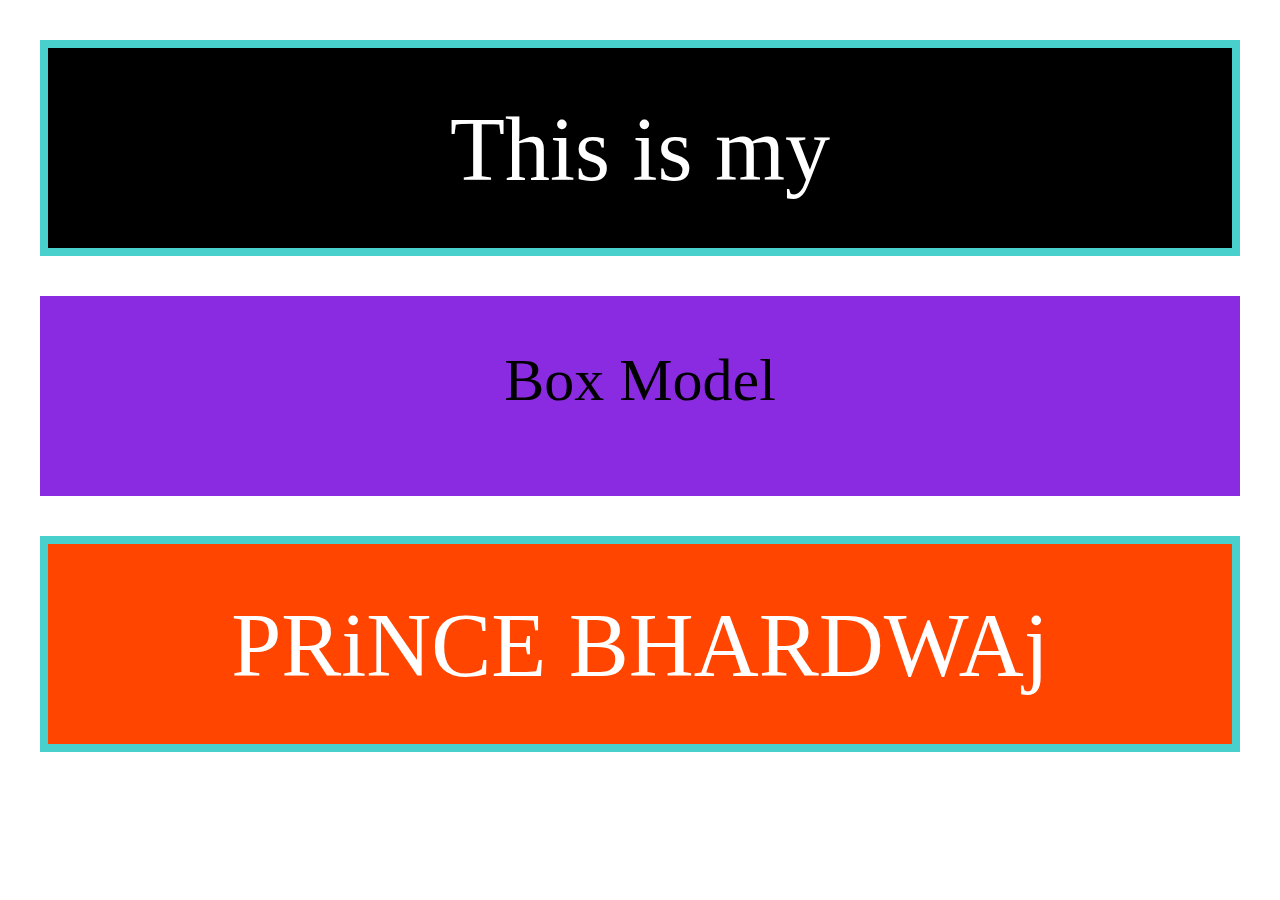
<file: codealong1/index.html>
<!DOCTYPE html>
<html lang="en">

<head>
    <meta charset="UTF-8">
    <meta name="viewport" content="width=device-width, initial-scale=1.0">
    <title>Box Model</title>
    <style>
        * {
            padding: 0;
            margin: 0;
        }

        #box1 {
            background-color: black;
            color: white;
            padding: 50px 0px 50px 0px;
            margin: 40px;
            text-align: center;
            font-size: 90px;
            border: 8px solid mediumturquoise;
            height: 100px;
        }

        #box2 {
            background-color: blueviolet;
            color: black;
            padding: 50px 0px;
            margin: 40px;
            text-align: center;
            font-size: medium;
            height: 100px;
            font-size: 60px;
        }

        #box3 {
            background-color: orangered;
            color: white;
            flex-direction: column;
            font-weight: 300;
            padding: 50px 0px;
            margin: 40px;
            text-align: center;
            font-size: 90px;
            border: 8px solid mediumturquoise;
            height: 100px;
            font-family: cursive;
        }
    </style>
</head>

<body>
    <div id="box1">
        This is my
    </div>
    <div id="box2">
        Box Model
    </div>
    <div id="box3">
        PRiNCE BHARDWAj
    </div>
</body>

</html>
</file>
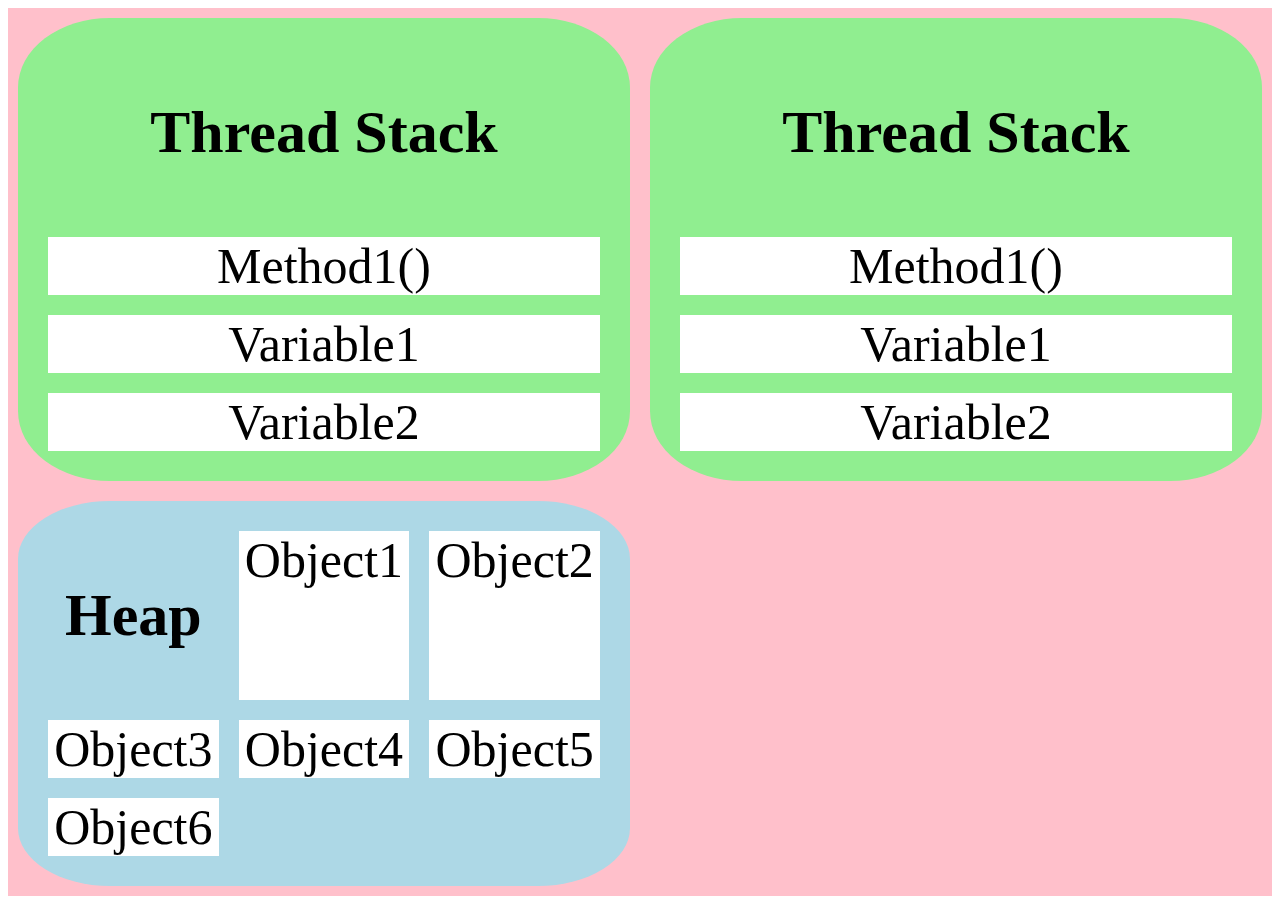
<file: codeAlong2/index.html>
<!DOCTYPE html>
<html lang="en">

<head>
    <meta charset="UTF-8">
    <meta name="viewport" content="width=device-width, initial-scale=1.0">
    <title>Code2</title>
    <link rel="stylesheet" href="style.css">
</head>

<body>
    <div class="grid-container1">
        <div class="grid-container2">
            <h3>Thread Stack</h3>
            <div>Method1()</div>
            <div>Variable1</div>
            <div>Variable2</div>
        </div>
        <div class="grid-container3">
            <h3>Thread Stack</h3>
            <div>Method1()</div>
            <div>Variable1</div>
            <div>Variable2</div>
        </div>
        <div class="grid-container4">
            <h3>Heap</h3>
            <div>Object1</div>
            <div>Object2</div>
            <div>Object3</div>
            <div>Object4</div>
            <div>Object5</div>
            <div>Object6</div>
        </div>
    </div>
</body>

</html>
</file>
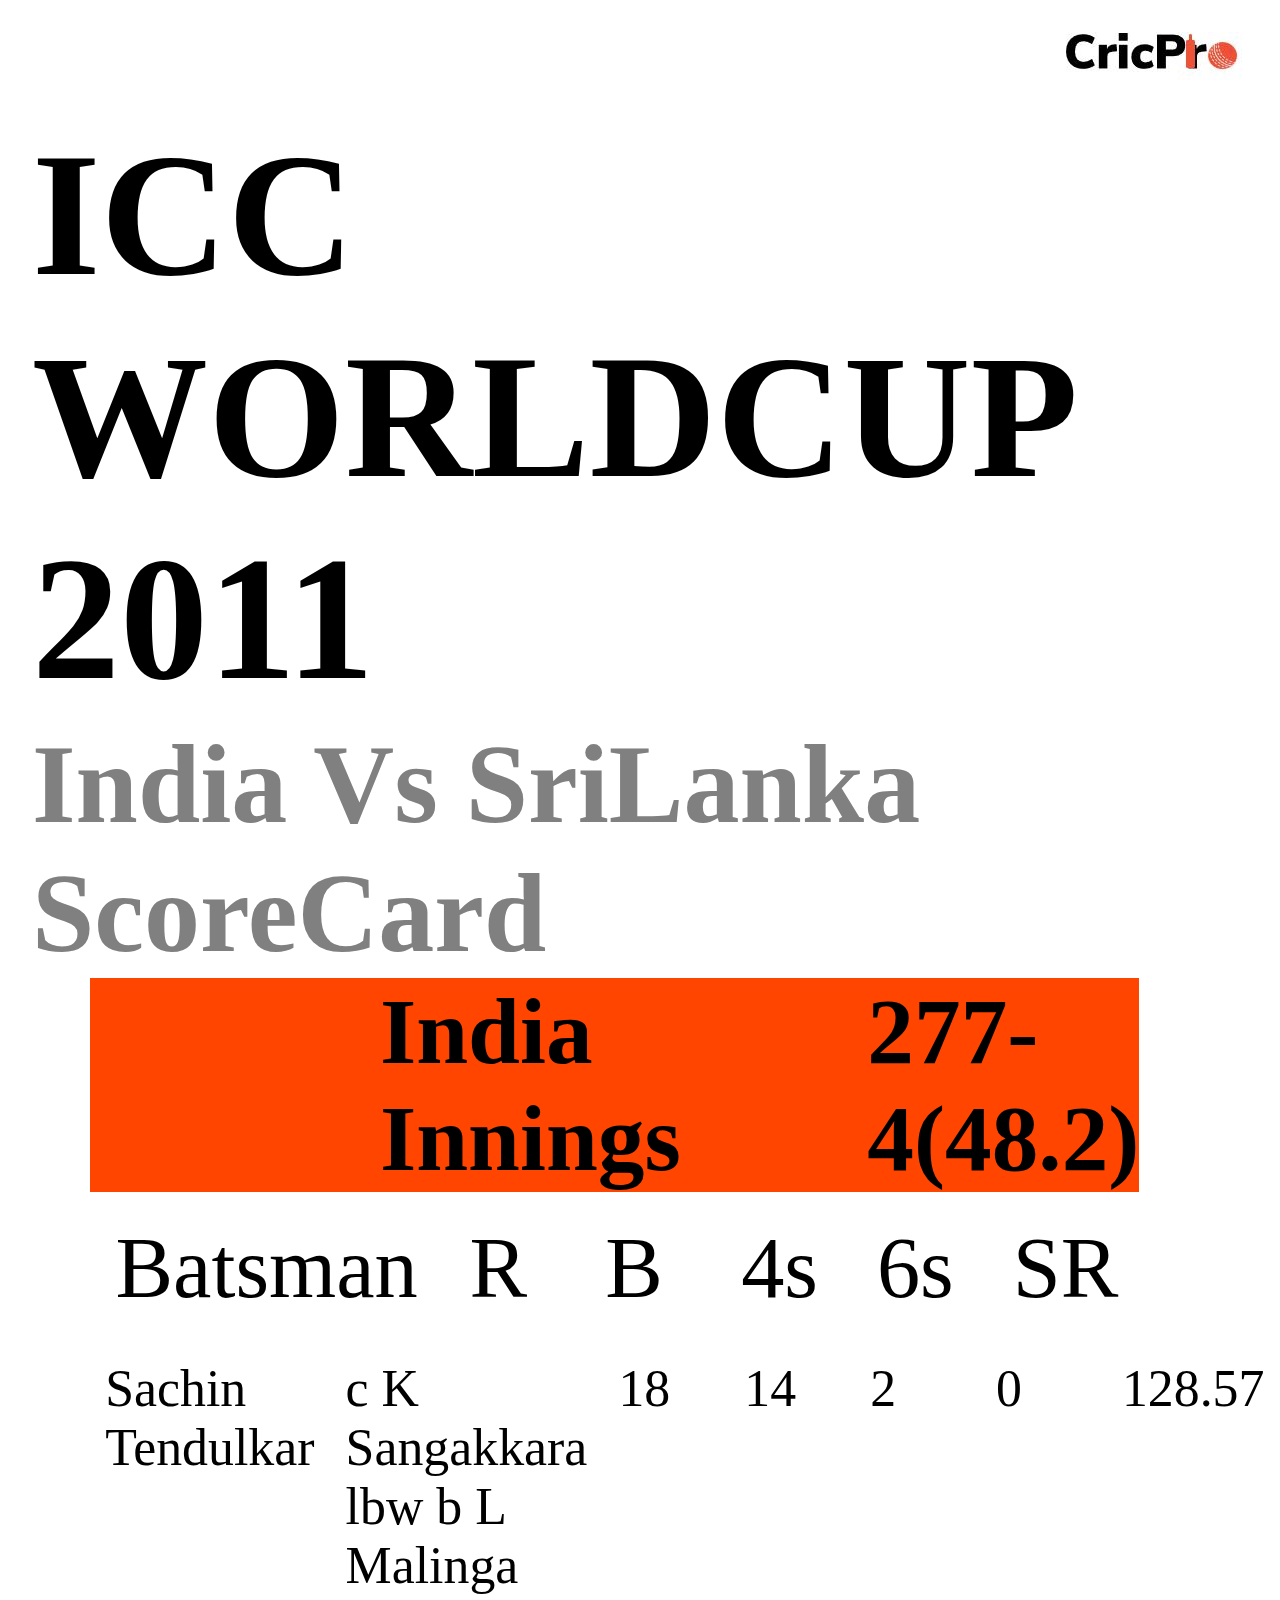
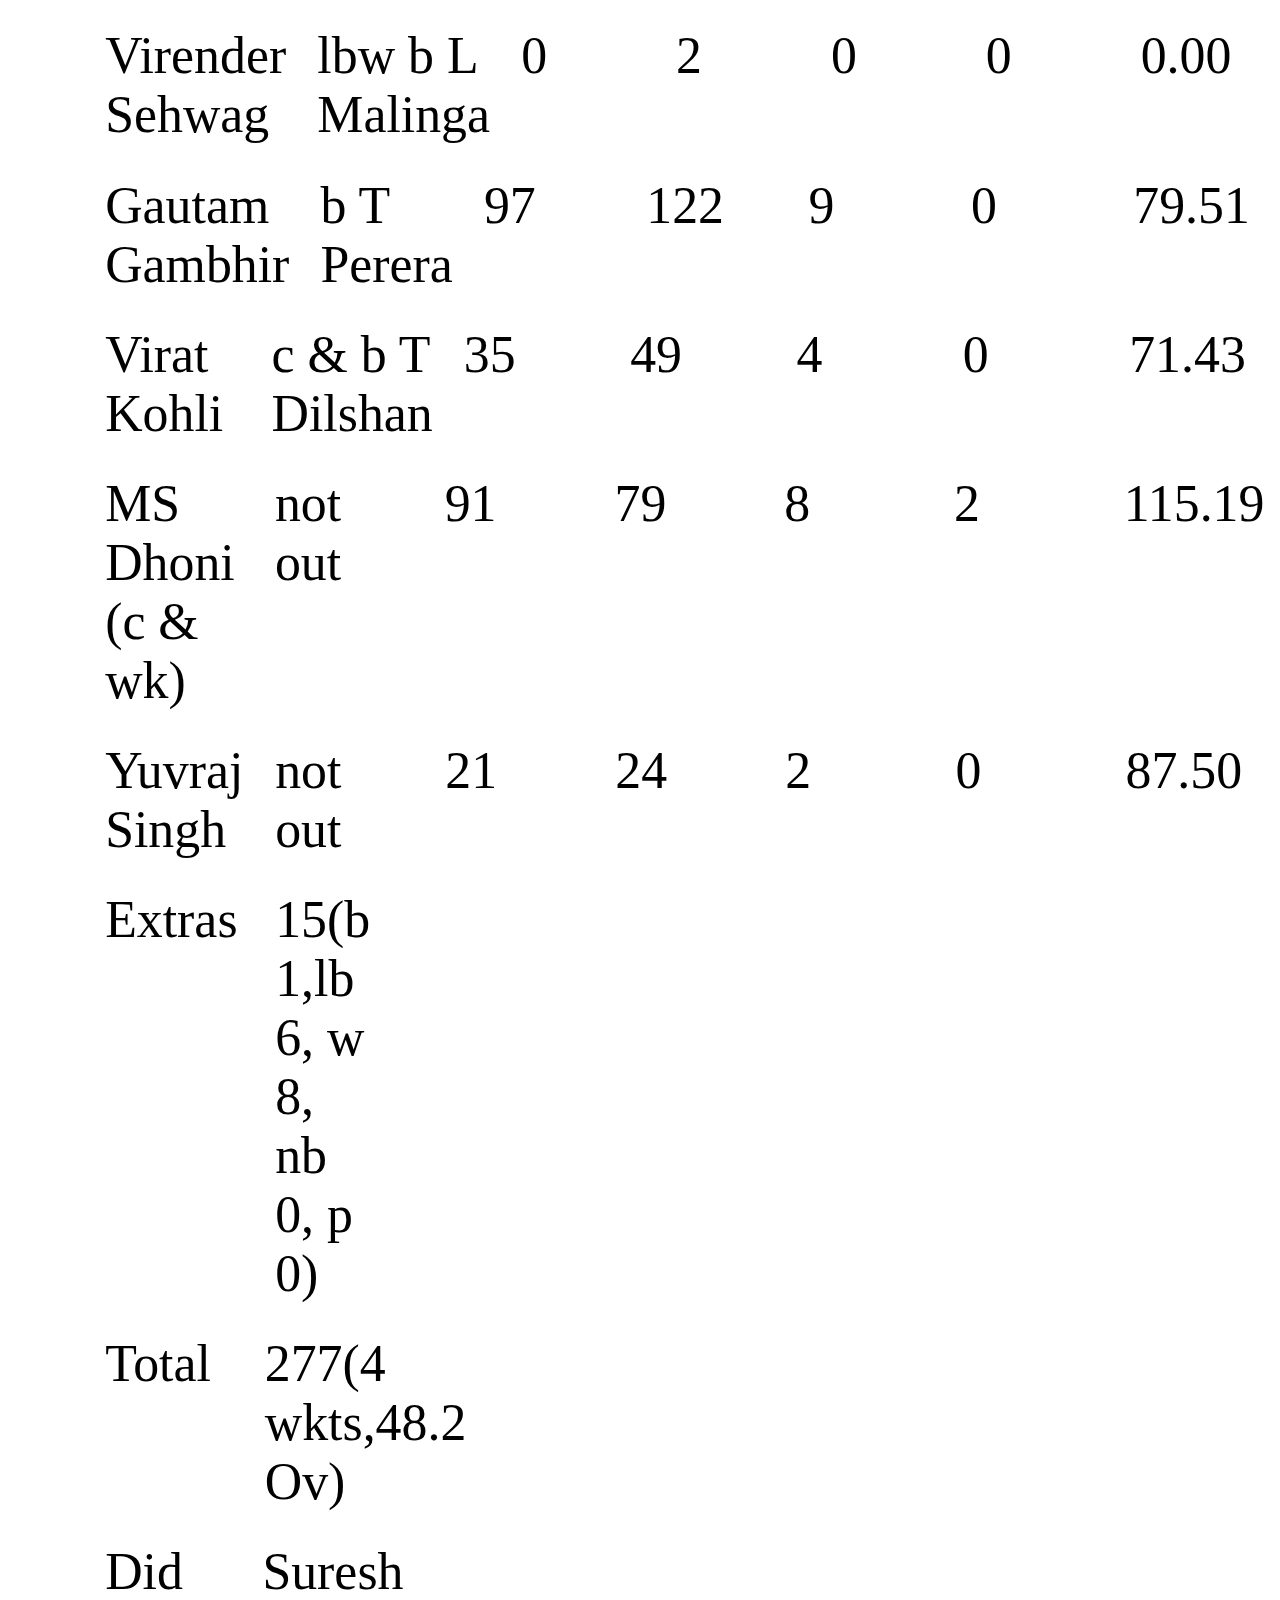
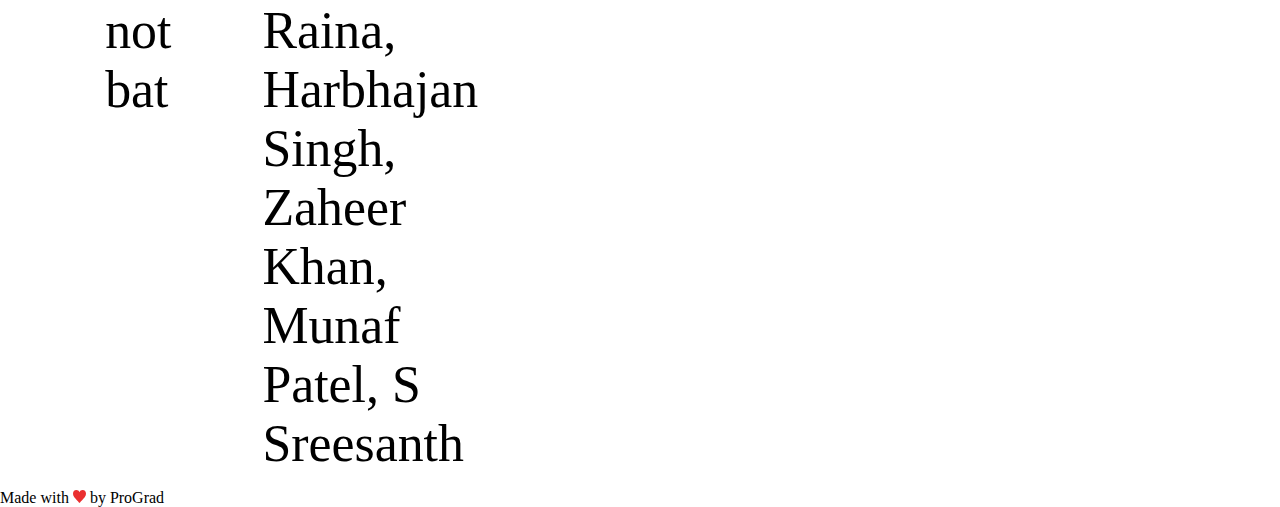
<file: lab1-day1-cric-pro/index.html>
<!DOCTYPE html>
<html lang="en">

<head>
    <meta charset="UTF-8">
    <meta name="viewport" content="width=device-width, initial-scale=1.0">
    <title>CricPro</title>
    <link rel="stylesheet" href="style.css">
</head>

<body>
    <!-- Type your cod<e here -->
    <nav class="nav">
        <nav class="cricprologo"><img src="./assets/Logo.JPG" alt="logo"></nav>
    </nav>

    <section id="section-container">
        <h1>ICC WORLDCUP 2011</h1>
        <h3>India Vs SriLanka ScoreCard</h3>
        <div id="table">
            <div>
                <div>India Innings</div>
                <div>277-4(48.2)</div>
            </div>
        </div>
        <div id="row1">
            <div>Batsman</div>
            <div>R</div>
            <div>B</div>
            <div>4s</div>
            <div>6s</div>
            <div>SR</div>
        </div>
        <div id="row2">
            <div>Sachin Tendulkar</div>
            <div>c K Sangakkara lbw b L Malinga</div>
            <div>18</div>
            <div>14</div>
            <div>2</div>
            <div>0</div>
            <div>128.57</div>
        </div>
        <div id="row3">
            <div>Virender Sehwag</div>
            <div>lbw b L Malinga</div>
            <div>0</div>
            <div>2</div>
            <div>0</div>
            <div>0</div>
            <div>0.00</div>
        </div>
        <div id="row4">
            <div>Gautam Gambhir</div>
            <div>b T Perera</div>
            <div>97</div>
            <div>122</div>
            <div>9</div>
            <div>0</div>
            <div>79.51</div>
        </div>
        <div id="row5">
            <div>Virat Kohli</div>
            <div>c & b T Dilshan</div>
            <div>35</div>
            <div>49</div>
            <div>4</div>
            <div>0</div>
            <div>71.43</div>
        </div>
        <div id="row6">
            <div>MS Dhoni (c & wk)</div>
            <div>not out</div>
            <div>91</div>
            <div>79</div>
            <div>8</div>
            <div>2</div>
            <div>115.19</div>
        </div>
        <div id="row7">
            <div>Yuvraj Singh</div>
            <div>not out</div>
            <div>21</div>
            <div>24</div>
            <div>2</div>
            <div>0</div>
            <div>87.50</div>
        </div>
        <div id="row8">
            <div>Extras</div>
            <div>15(b 1,lb 6, w 8, nb 0, p 0)</div>
        </div>
        <div id="row9">
            <div>Total</div>
            <div>277(4 wkts,48.2 Ov)</div>
        </div>
        <div id="row10">
            <div>Did not bat</div>
            <div>Suresh Raina, Harbhajan Singh, Zaheer Khan, Munaf Patel, S Sreesanth</div>
        </div>
    </section>

    <div>
        <footer class="footer">Made with <img src="assets/prograd-heart.svg"> by ProGrad</footer>
    </div>
</body>
</file>
<file: codeAlong2/style.css>
.grid-container1{
    display: grid;
    justify-content: center;
    background-color: pink;
    grid-template-columns: 1fr 1fr;
}

h3{
    font-weight: bolder;
    font-size: 60px;
    text-align: center;
}

.grid-container2{
    display: grid;
    grid-template-columns: 1fr;
    justify-content: center;
    margin: 10px;
    padding: 20px;
    background-color: lightgreen;
    border-radius: 15%;
}

.grid-container2 div{
    background-color: white;
    text-align: center;
    margin: 10px;
    font-size: 50px;
}

.grid-container3{
    display: grid;
    grid-template-columns: 1fr;
    justify-content: center;
    margin: 10px;
    padding: 20px;
    background-color: lightgreen;
    border-radius: 15%;
}

.grid-container3 div{
    background-color: white;
    text-align: center;
    margin: 10px;
    font-size: 50px;
}

.grid-container4{
    display: grid;
    grid-template-columns: repeat(3, 1fr);
    justify-content: center;
    margin: 10px;
    padding: 20px;
    background-color: lightblue;
    border-radius: 15%;
}

.grid-container4 div{
    background-color: white;
    text-align: center;
    margin: 10px;
    font-size: 50px;
}
</file>
<file: lab1-day1-cric-pro/style.css>
* {
  padding: 0;
  margin: 0;
}

.nav {
  display: flex;
  justify-content: flex-end;
  padding: 2em;
  margin: auto;
}

.cricprologo {
  display: flex;
  justify-content: flex-end;
}

h1 {
  font-weight: bolder;
  font-size: 11em;
}

h3 {
  font-weight: bold;
  font-size: 7em;
  color: gray;
}

#section-container {
  display: flex;
  flex-direction: column;
  padding-left: 2em;
}

#table div {
  font-weight: bold;
  background-color: orangered;
}

#section-container div {
  display: grid;
  grid-template-columns: repeat(7, 1fr);
  grid-template-row: repeat(10, 1fr);
  padding-left: 2em;
  font-size: 1.8em;
}

#row1 div {
  padding: 0.3em;
  display: grid;
  grid-template-columns: 1fr;
  font-size: 3em;
}

#row2 div {
  padding: 0.3em;
  display: grid;
  grid-template-columns: 1fr;
}

#row3 div {
  padding: 0.3em;
  display: grid;
  grid-template-columns: 1fr 1fr 1fr 1fr 1fr 1fr 1fr;
  justify-items: center;
}

#row4 div {
  padding: 0.3em;
  display: grid;
  grid-template-columns: 1fr 1fr 1fr 1fr 1fr 1fr 1fr;
  justify-items: center;
}

#row5 div {
  padding: 0.3em;
  display: grid;
  grid-template-columns: 1fr 1fr 1fr 1fr 1fr 1fr 1fr;
  justify-items: center;
}

#row6 div {
  padding: 0.3em;
  display: grid;
  grid-template-columns: 1fr 1fr 1fr 1fr 1fr 1fr 1fr;
  justify-items: center;
}

#row7 div {
  padding: 0.3em;
  box-shadow: black;
  display: grid;
  grid-template-columns: 1fr 1fr 1fr 1fr 1fr 1fr 1fr;
  justify-items: center;
}

#row8 div {
  padding: 0.3em;
  display: grid;
  justify-items: center;
}

#row9 div {
  padding: 0.3em;
  display: grid;
  justify-items: center;
}

#row10 div {
  padding: 0.3em;
  display: grid;
  justify-items: center;
}
</file>
